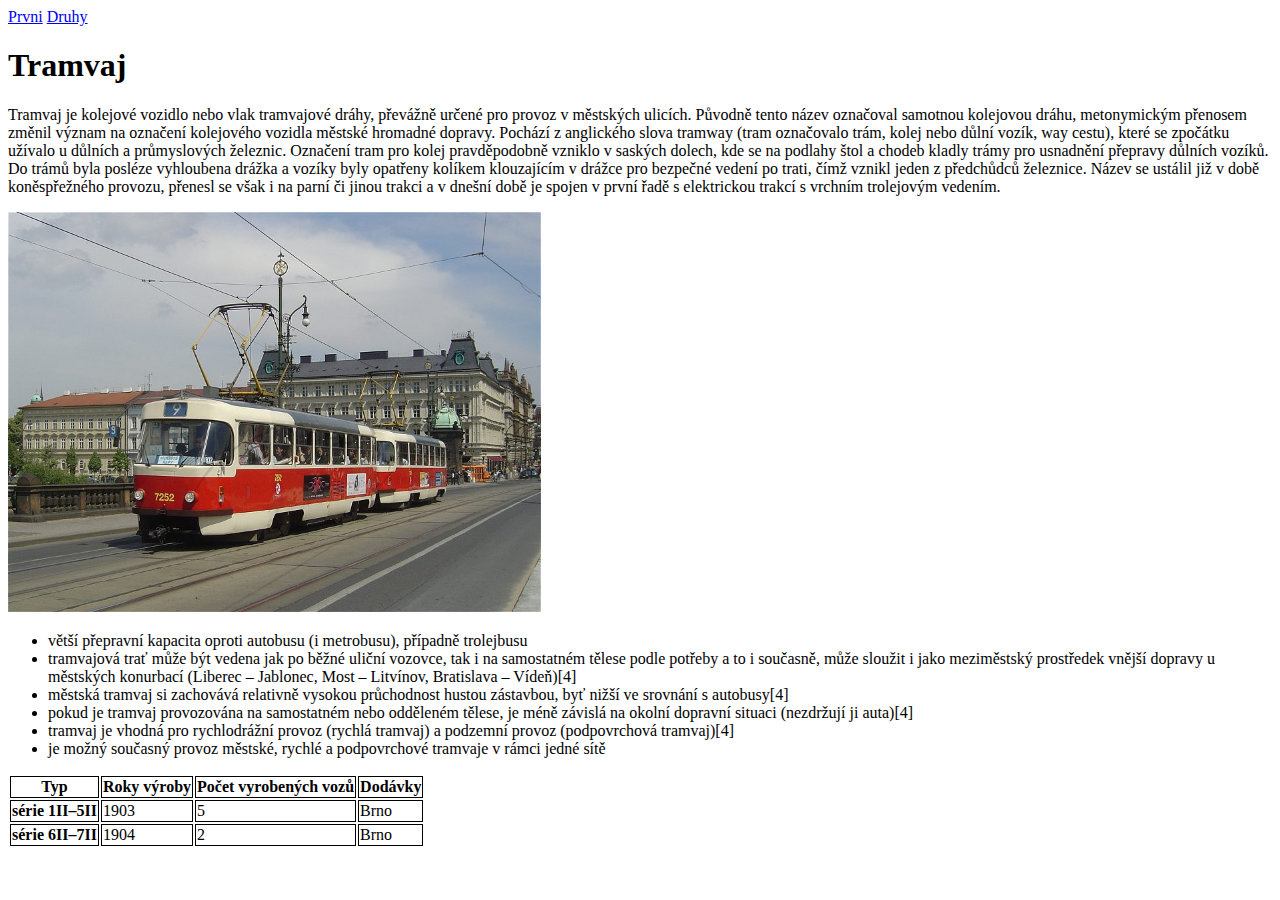
<file: index.html>
<!DOCTYPE html>
<html lang="en">
<head>
    <meta charset="UTF-8">
    <meta http-equiv="X-UA-Compatible" content="IE=edge">
    <meta name="viewport" content="width=device-width, initial-scale=1.0">
    <title>Prvni</title>
    <link rel="stylesheet" href="style.css">
</head>
<body>
    <a href="./index.html">Prvni</a>
    <a href="./druhy.html">Druhy</a>

    <h1>Tramvaj</h1>

    <p>Tramvaj je kolejové vozidlo nebo vlak tramvajové dráhy, převážně určené pro provoz v městských ulicích. Původně tento název označoval samotnou kolejovou dráhu, metonymickým přenosem změnil význam na označení kolejového vozidla městské hromadné dopravy. Pochází z anglického slova tramway (tram označovalo trám, kolej nebo důlní vozík, way cestu), které se zpočátku užívalo u důlních a průmyslových železnic. Označení tram pro kolej pravděpodobně vzniklo v saských dolech, kde se na podlahy štol a chodeb kladly trámy pro usnadnění přepravy důlních vozíků. Do trámů byla posléze vyhloubena drážka a vozíky byly opatřeny kolíkem klouzajícím v drážce pro bezpečné vedení po trati, čímž vznikl jeden z předchůdců železnice. Název se ustálil již v době koněspřežného provozu, přenesl se však i na parní či jinou trakci a v dnešní době je spojen v první řadě s elektrickou trakcí s vrchním trolejovým vedením. </p>

    <img src="./tramvaj.jpg" alt="tramvaj">    

    <ul>
        <li>větší přepravní kapacita oproti autobusu (i metrobusu), případně trolejbusu</li>
        <li>tramvajová trať může být vedena jak po běžné uliční vozovce, tak i na samostatném tělese podle potřeby a to i současně, může sloužit i jako meziměstský prostředek vnější dopravy u městských konurbací (Liberec – Jablonec, Most – Litvínov, Bratislava – Vídeň)[4]</li>
        <li>městská tramvaj si zachovává relativně vysokou průchodnost hustou zástavbou, byť nižší ve srovnání s autobusy[4]</li>
        <li>pokud je tramvaj provozována na samostatném nebo odděleném tělese, je méně závislá na okolní dopravní situaci (nezdržují ji auta)[4]</li>
        <li>tramvaj je vhodná pro rychlodrážní provoz (rychlá tramvaj) a podzemní provoz (podpovrchová tramvaj)[4]</li>
        <li>je možný současný provoz městské, rychlé a podpovrchové tramvaje v rámci jedné sítě</li>
    </ul>

    <table>
        <tr>
            <th>Typ</th>
            <th>Roky výroby</th>
            <th>Počet vyrobených vozů</th>
            <th>Dodávky</th>
        </tr>
        <tr>
            <th>série 1II–5II</th>
            <td>1903</td>
            <td>5</td>
            <td>Brno</td>
        </tr>
        <tr>
            <th>série 6II–7II</th>
            <td>1904</td>
            <td>2</td>
            <td>Brno</td>
        </tr>
    </table>



</body>
</html>
</file>
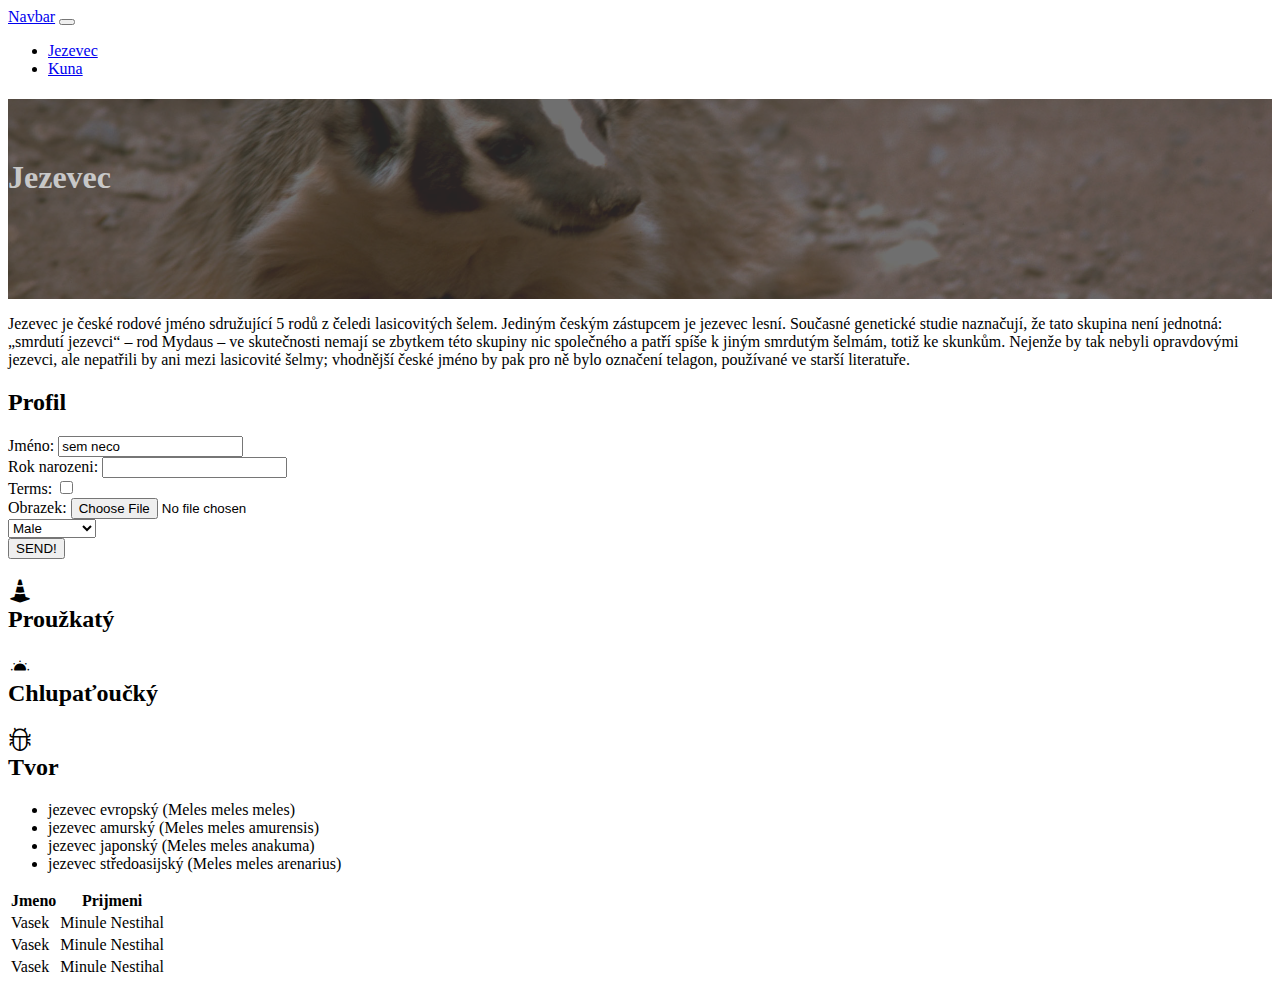
<file: S1/index.html>
<!DOCTYPE html>
<html lang="en">
<head>
    <meta charset="UTF-8">
    <meta http-equiv="X-UA-Compatible" content="IE=edge">
    <meta name="viewport" content="width=device-width, initial-scale=1.0">
    <title>Jezevec</title>
    <link href="https://cdn.jsdelivr.net/npm/bootstrap@5.2.2/dist/css/bootstrap.min.css" rel="stylesheet" integrity="sha384-Zenh87qX5JnK2Jl0vWa8Ck2rdkQ2Bzep5IDxbcnCeuOxjzrPF/et3URy9Bv1WTRi" crossorigin="anonymous">
    <script src="https://cdn.jsdelivr.net/npm/bootstrap@5.2.2/dist/js/bootstrap.bundle.min.js" integrity="sha384-OERcA2EqjJCMA+/3y+gxIOqMEjwtxJY7qPCqsdltbNJuaOe923+mo//f6V8Qbsw3" crossorigin="anonymous"></script>
    <link rel="stylesheet" href="https://cdn.jsdelivr.net/npm/bootstrap-icons@1.10.2/font/bootstrap-icons.css">
    <link rel="stylesheet" href="style.css">
</head>
<body>

    <nav class="navbar navbar-expand-lg bg-primary">
      <div class="container-fluid">
        <a class="navbar-brand" href="#">Navbar</a>
        <button class="navbar-toggler" type="button" data-bs-toggle="collapse" data-bs-target="#navbarNav" aria-controls="navbarNav" aria-expanded="false" aria-label="Toggle navigation">
          <span class="navbar-toggler-icon"></span>
        </button>
        <div class="collapse navbar-collapse" id="navbarNav">
          <ul class="navbar-nav">
            <li class="nav-item">
              <a class="nav-link active" aria-current="page" href="./index.html">Jezevec</a>
            </li>
            <li class="nav-item">
              <a class="nav-link" href="./druha.html">Kuna</a>
            </li>
          </ul>
        </div>
      </div>
    </nav>

    <div class="container-fluid hero mb-4 mb-md-5">
      <div class="overcast">
        <div class="container">
          <h1 class="display-1">Jezevec</h1>
        </div>
      </div>
    </div>

    <div class="container">
     
      <p class="mb-4 mb-md-5">Jezevec je české rodové jméno sdružující 5 rodů z čeledi lasicovitých šelem. Jediným českým zástupcem je jezevec lesní. Současné genetické studie naznačují, že tato skupina není jednotná: „smrdutí jezevci“ – rod Mydaus – ve skutečnosti nemají se zbytkem této skupiny nic společného a patří spíše k jiným smrdutým šelmám, totiž ke skunkům. Nejenže by tak nebyli opravdovými jezevci, ale nepatřili by ani mezi lasicovité šelmy; vhodnější české jméno by pak pro ně bylo označení telagon, používané ve starší literatuře. </p>
      
      <h2>Profil</h2>
      <form action="">
        Jméno: <input type="text" name="jmeno" value="sem neco"><br>
        Rok narozeni: <input type="number" name="birth_year"><br>
        Terms: <input type="checkbox" name="terms"><br>
        Obrazek: <input type="file" name="avatar"><br>
        <select name="user_type">
          <option value="m">Male</option>
          <option value="f">Female</option>
          <option value="n">Non-binary</option>
        </select><br>
        <input type="submit" value="SEND!">
      </form>
      
      <div class="row mt-5 mb-4 mb-md-5">
        <div class="col-12 col-md-4">
          <div class="card mb-3">
            <div class="card-body">
              <h2>
                <i class="bi bi-cone-striped"></i>
                <br>
                Proužkatý
              </h2>
            </div>
          </div>
        </div>
        <div class="col-12 col-md-4">
          <div class="card mb-3">
            <div class="card-body">
              <h2>
                <i class="bi bi-brightness-alt-low-fill"></i>
                <br>
                Chlupaťoučký
              </h2>
            </div>
          </div>
        </div>
        <div class="col-12 col-md-4">
          <div class="card mb-3">
            <div class="card-body">
              <h2>
                <i class="bi bi-bug"></i>
                <br>
                Tvor
              </h2>
            </div>
          </div>
        </div>
      </div>

      <ul class="mb-4 mb-md-5">
        <li>jezevec evropský (Meles meles meles)</li>
        <li>jezevec amurský (Meles meles amurensis)</li>
        <li>jezevec japonský (Meles meles anakuma)</li>
        <li>jezevec středoasijský (Meles meles arenarius)</li>
      </ul>
    
      <table class="table table-striped table-bordered mb-4 mb-md-5">
        <tr>
          <th>Jmeno</th>
          <th colspan="2">Prijmeni</th>
        </tr>
        <tr>
          <td>Vasek</td>
          <td>Minule</td>
          <td>Nestihal</td>
        </tr>
        <tr>
          <td>Vasek</td>
          <td>Minule</td>
          <td>Nestihal</td>
        </tr>
        <tr>
          <td>Vasek</td>
          <td>Minule</td>
          <td>Nestihal</td>
        </tr>
      </table>
      
    </div>

</body>
</html>
</file>
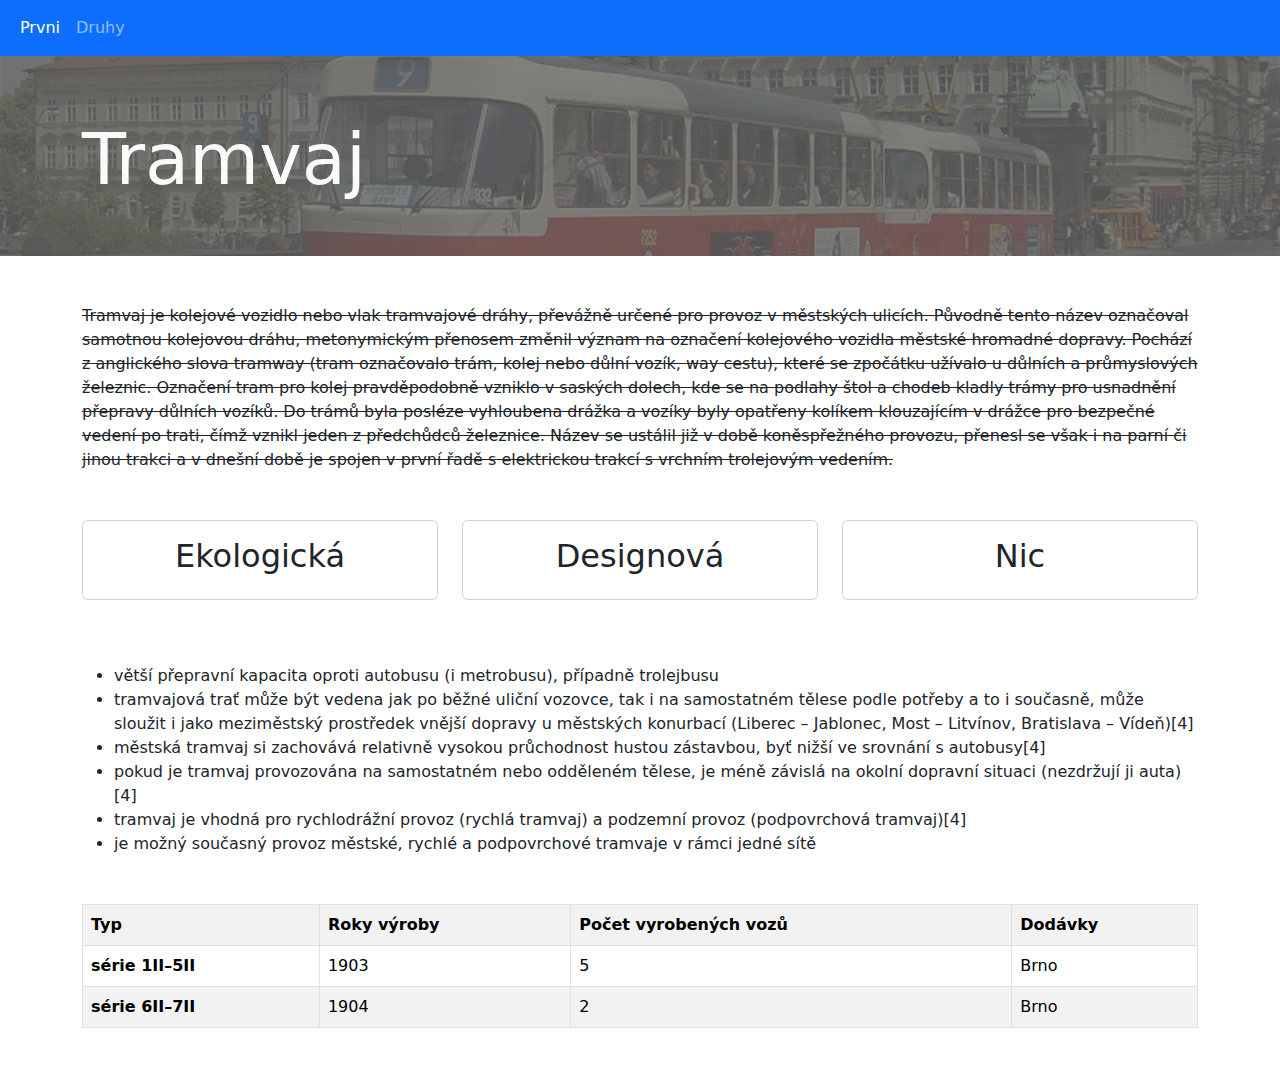
<file: S2/index.html>
<!DOCTYPE html>
<html lang="en">
<head>
    <meta charset="UTF-8">
    <meta http-equiv="X-UA-Compatible" content="IE=edge">
    <meta name="viewport" content="width=device-width, initial-scale=1.0">
    <title>Prvni</title>
    <link href="https://cdn.jsdelivr.net/npm/bootstrap@5.2.2/dist/css/bootstrap.min.css" rel="stylesheet">
    <script src="https://cdn.jsdelivr.net/npm/bootstrap@5.2.2/dist/js/bootstrap.bundle.min.js"></script> 
    <link rel="stylesheet" href="style.css">
</head>
<body>
    <nav class="navbar navbar-expand-lg navbar-dark bg-primary">
      <div class="container-fluid">
        <button class="navbar-toggler" type="button" data-bs-toggle="collapse" data-bs-target="#navbarNav" aria-controls="navbarNav" aria-expanded="false" aria-label="Toggle navigation">
          <span class="navbar-toggler-icon"></span>
        </button>
        <div class="collapse navbar-collapse" id="navbarNav">
          <ul class="navbar-nav">
            <li class="nav-item">
              <a class="nav-link active" aria-current="page" href="./index.html">Prvni</a>
            </li>
            <li class="nav-item">
              <a class="nav-link" href="./druhy.html">Druhy</a>
            </li>
          </ul>
        </div>
      </div>
    </nav>

    <div class="container-fluid hero-image img-tramvaj mb-5" >
        <div class="overcast">
          <div class="container">

            <h1 class="display-2">Tramvaj</h1>
          </div>

        </div>
    </div>
   
    <div class="container">

      
      <p class="skrtnuty mb-5">Tramvaj je kolejové vozidlo nebo vlak tramvajové dráhy, převážně určené pro provoz v městských ulicích. Původně tento název označoval samotnou kolejovou dráhu, metonymickým přenosem změnil význam na označení kolejového vozidla městské hromadné dopravy. Pochází z anglického slova tramway (tram označovalo trám, kolej nebo důlní vozík, way cestu), které se zpočátku užívalo u důlních a průmyslových železnic. Označení tram pro kolej pravděpodobně vzniklo v saských dolech, kde se na podlahy štol a chodeb kladly trámy pro usnadnění přepravy důlních vozíků. Do trámů byla posléze vyhloubena drážka a vozíky byly opatřeny kolíkem klouzajícím v drážce pro bezpečné vedení po trati, čímž vznikl jeden z předchůdců železnice. Název se ustálil již v době koněspřežného provozu, přenesl se však i na parní či jinou trakci a v dnešní době je spojen v první řadě s elektrickou trakcí s vrchním trolejovým vedením. </p>
      
      <div class="row mb-5">
        <div class="col-md-4 mb-3">
          <div class="card">
            <div class="card-body">
              <h2 class="text-center">Ekologická</h2>
            </div>
          </div>
        </div>
        <div class="col-md-4 mb-3">
          <div class="card">
            <div class="card-body">
              <h2 class="text-center">Designová</h2>
            </div>
          </div>
        </div>
        <div class="col-md-4 mb-3">
          <div class="card">
            <div class="card-body">
              <h2 class="text-center">Nic</h2>
            </div>
          </div>
        </div>
      </div>

      <ul class="mb-5">
        <li>větší přepravní kapacita oproti autobusu (i metrobusu), případně trolejbusu</li>
        <li>tramvajová trať může být vedena jak po běžné uliční vozovce, tak i na samostatném tělese podle potřeby a to i současně, může sloužit i jako meziměstský prostředek vnější dopravy u městských konurbací (Liberec – Jablonec, Most – Litvínov, Bratislava – Vídeň)[4]</li>
        <li>městská tramvaj si zachovává relativně vysokou průchodnost hustou zástavbou, byť nižší ve srovnání s autobusy[4]</li>
        <li>pokud je tramvaj provozována na samostatném nebo odděleném tělese, je méně závislá na okolní dopravní situaci (nezdržují ji auta)[4]</li>
        <li>tramvaj je vhodná pro rychlodrážní provoz (rychlá tramvaj) a podzemní provoz (podpovrchová tramvaj)[4]</li>
        <li>je možný současný provoz městské, rychlé a podpovrchové tramvaje v rámci jedné sítě</li>
      </ul>
      
      <table class="table table-striped table-bordered mb-5">
        <tr>
          <th>Typ</th>
          <th>Roky výroby</th>
          <th>Počet vyrobených vozů</th>
          <th>Dodávky</th>
        </tr>
        <tr>
          <th>série 1II–5II</th>
          <td>1903</td>
          <td>5</td>
          <td>Brno</td>
        </tr>
        <tr>
          <th>série 6II–7II</th>
          <td>1904</td>
          <td>2</td>
          <td>Brno</td>
        </tr>
      </table>
      
    </div>
  </body>
  </html>
</file>
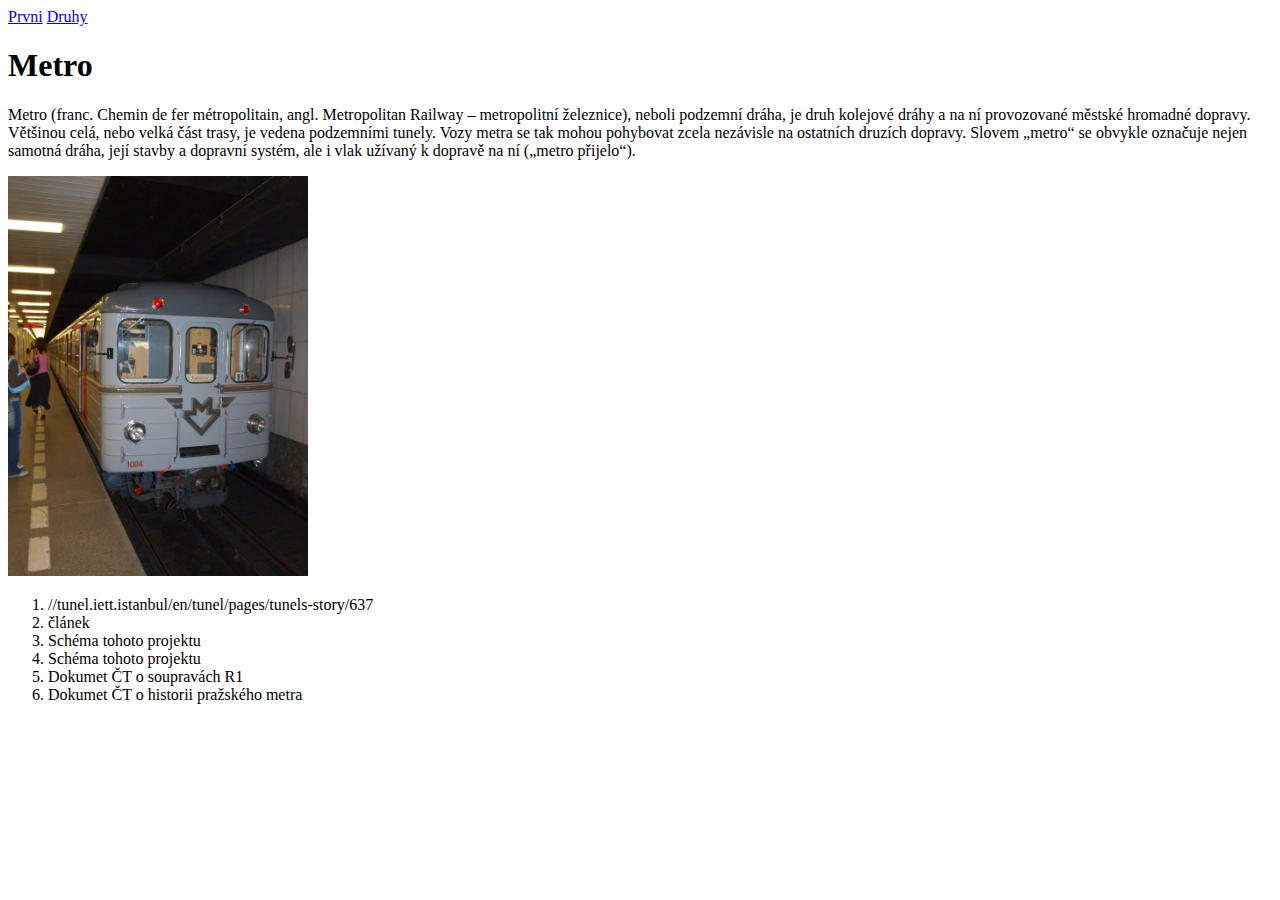
<file: druhy.html>
<!DOCTYPE html>
<html lang="en">
<head>
    <meta charset="UTF-8">
    <meta http-equiv="X-UA-Compatible" content="IE=edge">
    <meta name="viewport" content="width=device-width, initial-scale=1.0">
    <title>Druhy</title>
    <link rel="stylesheet" href="style.css">
</head>
<body>
    <a href="./index.html">Prvni</a>
    <a href="./druhy.html">Druhy</a>

    <h1>Metro</h1>

    <p>Metro (franc. Chemin de fer métropolitain, angl. Metropolitan Railway – metropolitní železnice), neboli podzemní dráha, je druh kolejové dráhy a na ní provozované městské hromadné dopravy. Většinou celá, nebo velká část trasy, je vedena podzemními tunely. Vozy metra se tak mohou pohybovat zcela nezávisle na ostatních druzích dopravy. Slovem „metro“ se obvykle označuje nejen samotná dráha, její stavby a dopravní systém, ale i vlak užívaný k dopravě na ní („metro přijelo“). </p>

    <img src="./metro.jpg" alt="metro">

    <ol>
        <li>//tunel.iett.istanbul/en/tunel/pages/tunels-story/637</li>
        <li>článek</li>
        <li>Schéma tohoto projektu</li>
        <li>Schéma tohoto projektu</li>
        <li>Dokumet ČT o soupravách R1</li>
        <li>Dokumet ČT o historii pražského metra</li>
    </ol>
</body>
</html>
</file>
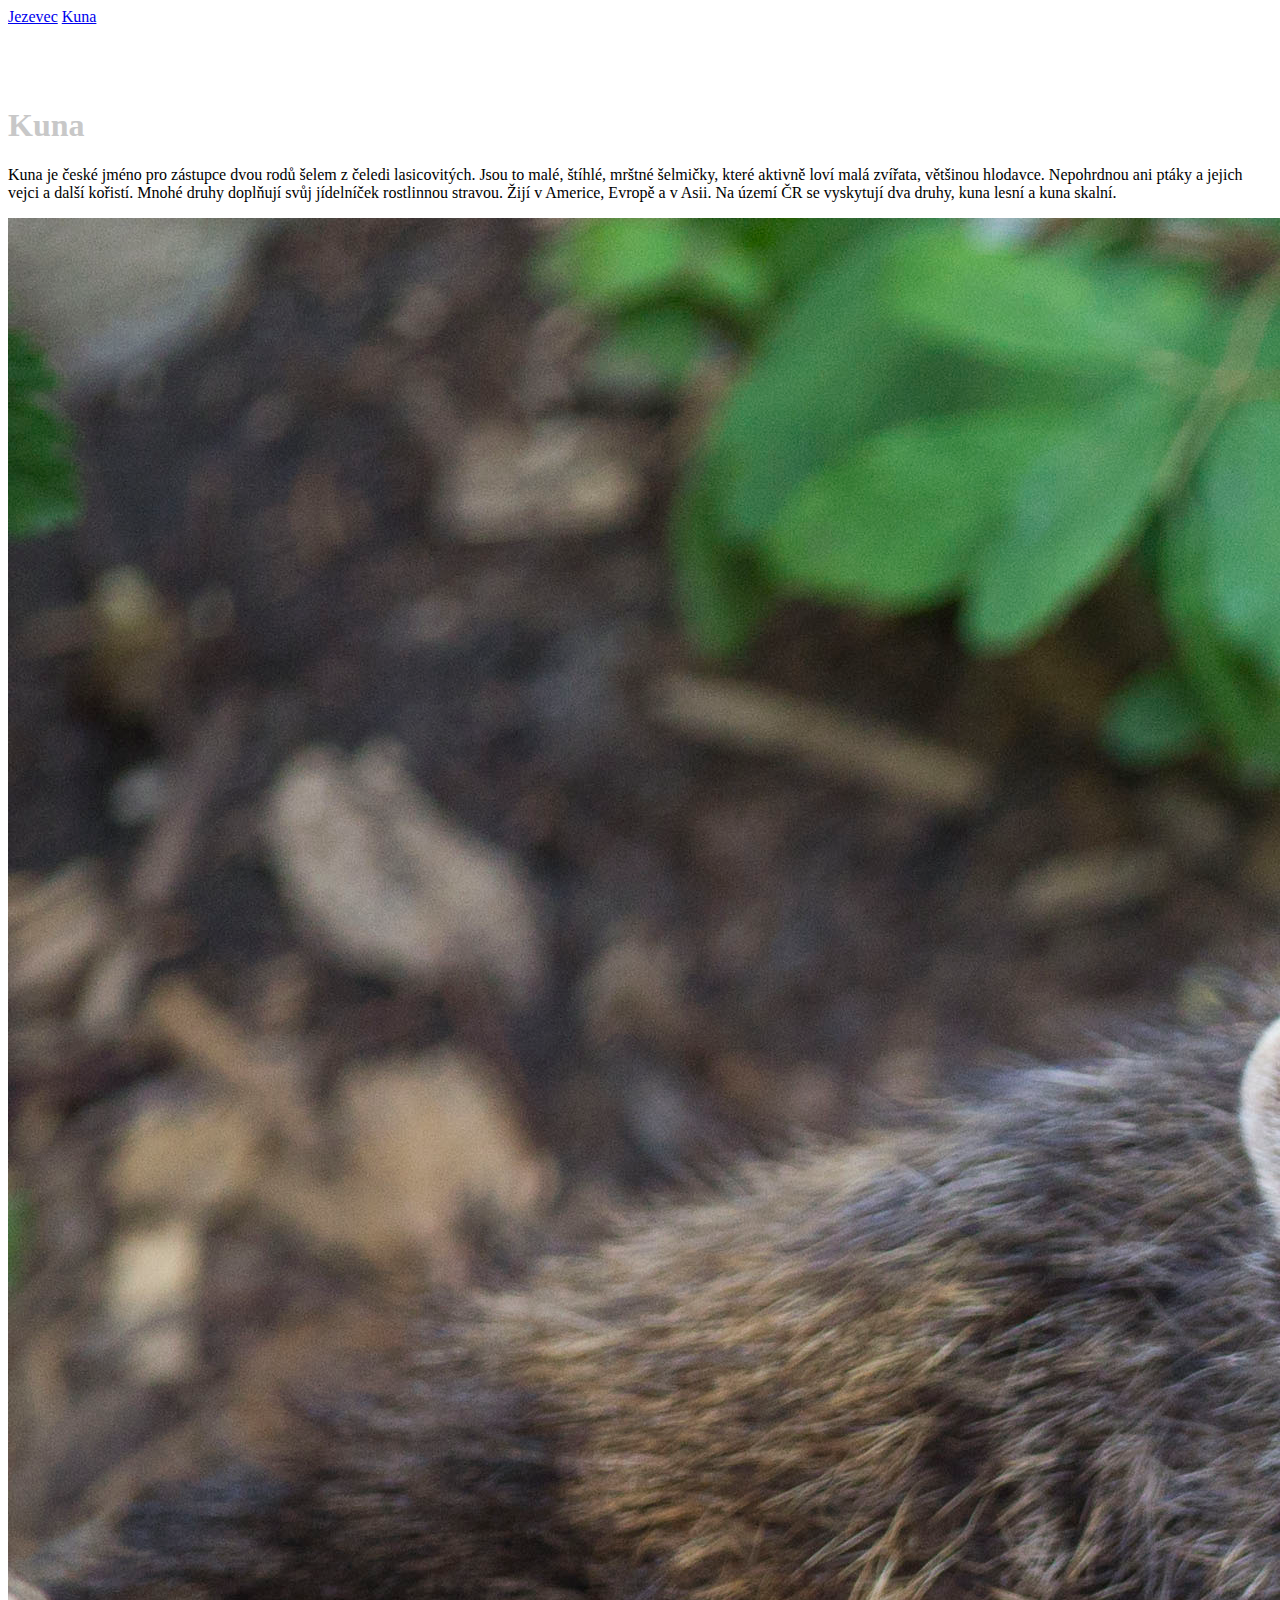
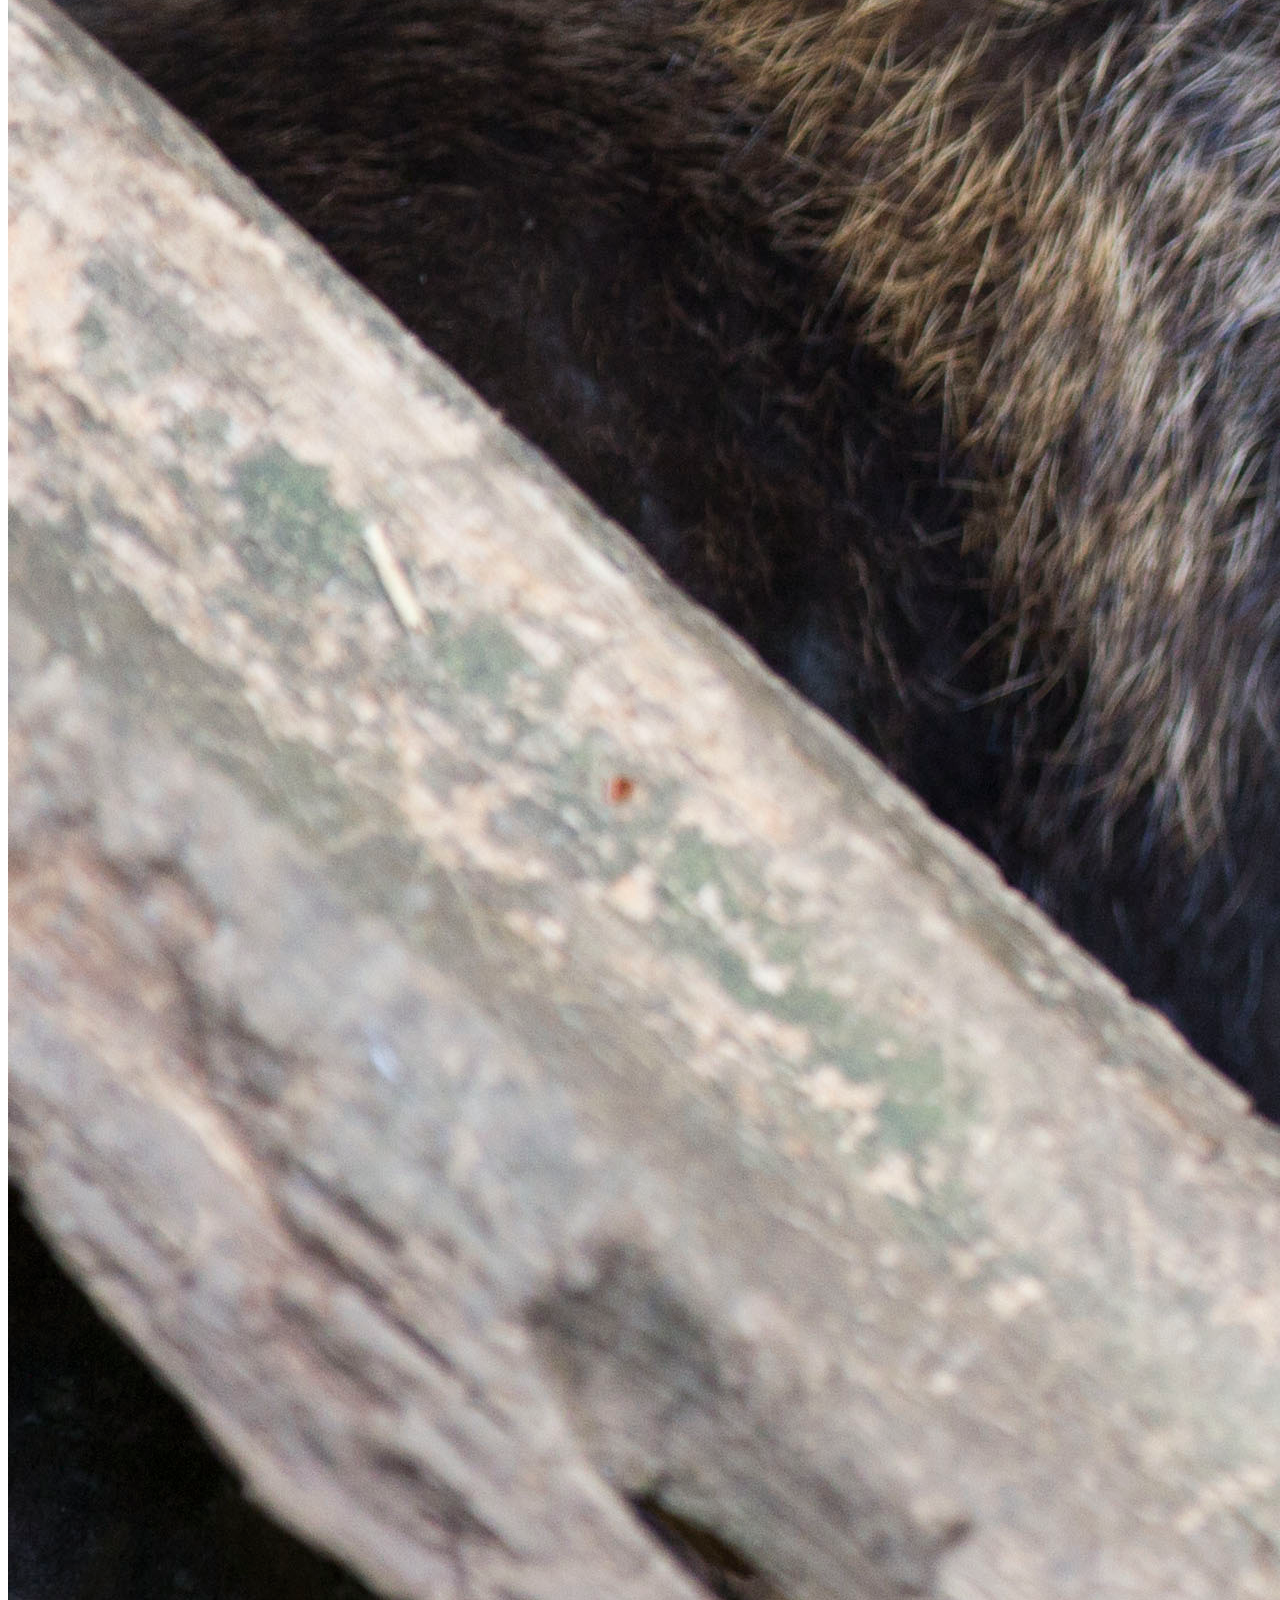
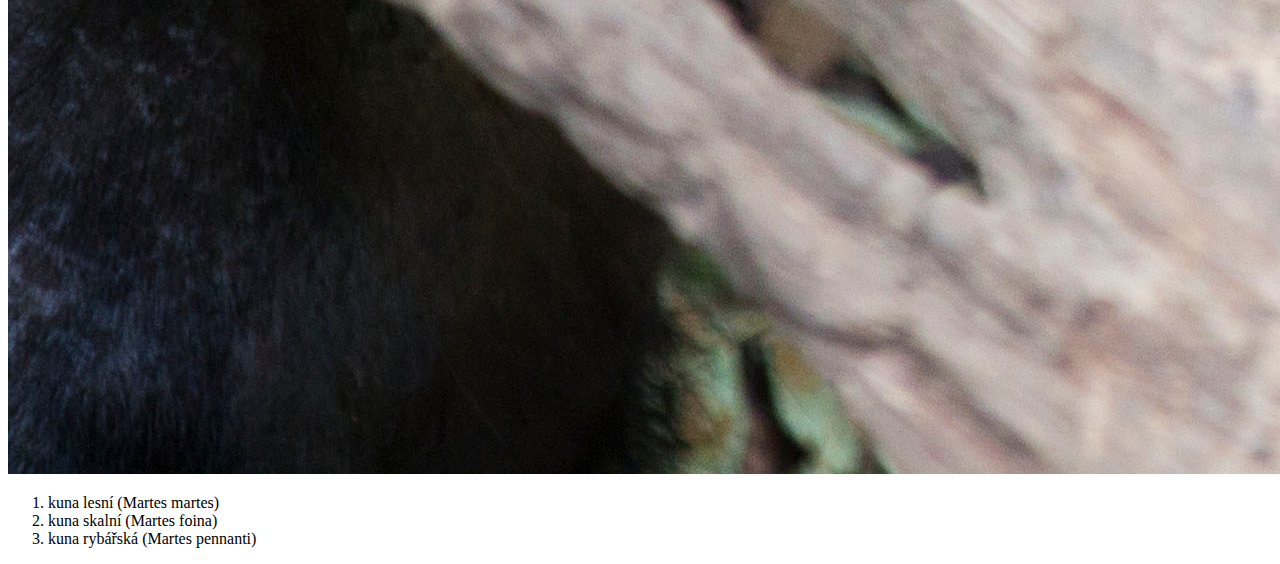
<file: S1/druha.html>
<!DOCTYPE html>
<html lang="en">
<head>
    <meta charset="UTF-8">
    <meta http-equiv="X-UA-Compatible" content="IE=edge">
    <meta name="viewport" content="width=device-width, initial-scale=1.0">
    <title>Kuna</title>
    <link rel="stylesheet" href="style.css">
</head>
<body>
    <a href="./index.html">Jezevec</a>
    <a href="./druha.html">Kuna</a>

    <h1>Kuna</h1>
    <p>Kuna je české jméno pro zástupce dvou rodů šelem z čeledi lasicovitých. Jsou to malé, štíhlé, mrštné šelmičky, které aktivně loví malá zvířata, většinou hlodavce. Nepohrdnou ani ptáky a jejich vejci a další kořistí. Mnohé druhy doplňují svůj jídelníček rostlinnou stravou. Žijí v Americe, Evropě a v Asii. Na území ČR se vyskytují dva druhy, kuna lesní a kuna skalní. </p>
    <img src="./kuna.jpg" alt="Kuna">

    <ol>
        <li>kuna lesní (Martes martes)</li>
        <li>kuna skalní (Martes foina)</li>
        <li>kuna rybářská (Martes pennanti)</li>
    </ol>
</body>
</html>
</file>
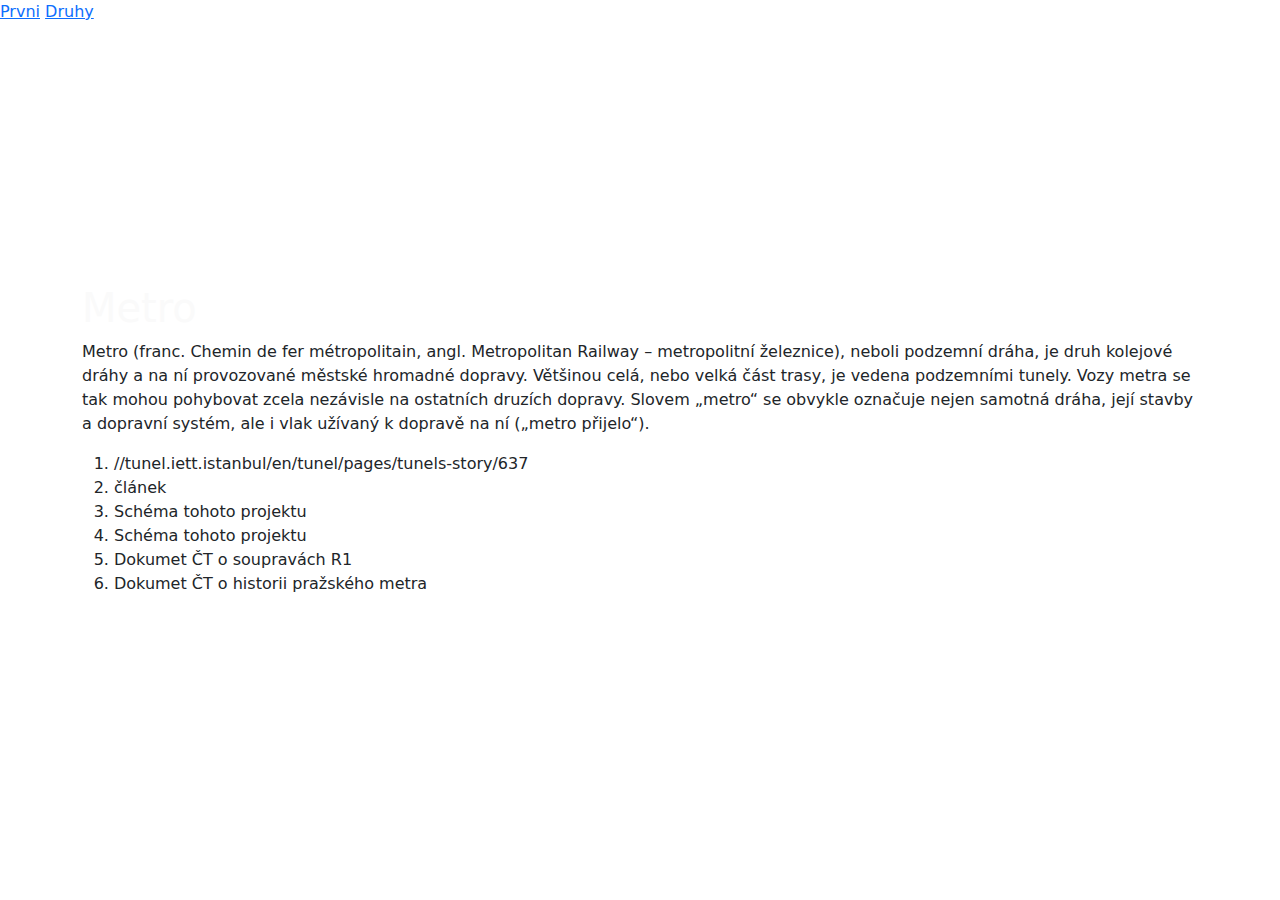
<file: S2/druhy.html>
<!DOCTYPE html>
<html lang="en">
<head>
    <meta charset="UTF-8">
    <meta http-equiv="X-UA-Compatible" content="IE=edge">
    <meta name="viewport" content="width=device-width, initial-scale=1.0">
    <title>Druhy</title>
    <link href="https://cdn.jsdelivr.net/npm/bootstrap@5.2.1/dist/css/bootstrap.min.css" rel="stylesheet">
    <script src="https://cdn.jsdelivr.net/npm/bootstrap@5.2.1/dist/js/bootstrap.bundle.min.js"></script> 
    <link rel="stylesheet" href="style.css">
</head>
<body>
    <a href="./index.html">Prvni</a>
    <a href="./druhy.html">Druhy</a>

    <div class="container-fluid hero-image">
    </div>

    <div class="container">
        <h1>Metro</h1>
        
        <p>Metro (franc. Chemin de fer métropolitain, angl. Metropolitan Railway – metropolitní železnice), neboli podzemní dráha, je druh kolejové dráhy a na ní provozované městské hromadné dopravy. Většinou celá, nebo velká část trasy, je vedena podzemními tunely. Vozy metra se tak mohou pohybovat zcela nezávisle na ostatních druzích dopravy. Slovem „metro“ se obvykle označuje nejen samotná dráha, její stavby a dopravní systém, ale i vlak užívaný k dopravě na ní („metro přijelo“). </p>
        
        
        <ol>
            <li>//tunel.iett.istanbul/en/tunel/pages/tunels-story/637</li>
            <li>článek</li>
            <li>Schéma tohoto projektu</li>
            <li>Schéma tohoto projektu</li>
            <li>Dokumet ČT o soupravách R1</li>
            <li>Dokumet ČT o historii pražského metra</li>
        </ol>
    </div>
</body>
</html>
</file>
<file: style.css>
img {
    height: 400px;
}

th, td {
    border: 1px solid black;
}
</file>
<file: S1/style.css>
.menu {
    padding-left: 0;
}
.menu li {
   display: inline; 
}

.menu a {
    color: black;
    background-color: lightblue;
    padding: 5px 10px;
    margin: 5px 10px 5px 0;
    text-decoration: none;
}

.menu a.active {
    background-color: cyan;
}
.menu a:hover {
    background-color: lightcyan;
}

.hero {
    padding: 0;
    height: 200px;
    background-image: url('./jezevec.jpg');
    background-size: cover;
    background-position: 50% 60%;
}

.overcast {
    width: 100%;
    height: 100%;
    background-color: rgba(50, 50, 50, 0.7);
}   

h1 {
    padding-top: 60px;
    color: rgb(200, 200, 200)
}

.debug {
    border: 1px solid red;
}
</file>
<file: S2/style.css>
ul.menu {
    list-style-type: none;
    padding-left: 0;
}

.menu li {
    display: inline-block; 
}

.menu a {
    background-color: lightskyblue;
    margin: 5px 10px 5px 0;
    padding: 5px 10px;
    text-decoration: none;
}

.menu a:hover {
    background-color: aquamarine;
}

.hero-image {
    height: 200px;
    background-position: 50% 60%;
    background-size: cover;
    padding: 0;
}

.img-metro {
    background-image: url('./metro.jpg');
}
.img-tramvaj {
    background-image: url('./tramvaj.jpg');
}

h1 {
    color: rgb(250, 250, 250);
    /* font-size: 60px; */
    padding-top: 60px;
}

.overcast {
    width: 100%;
    height: 100%;
    background-color: rgba(100, 100, 100, 0.8);
}

.skrtnuty {
    text-decoration:line-through;
}

/* 
th, td {
    border: 1px solid black;
} */

.debug {
    border: 1px solid red;
}
</file>
